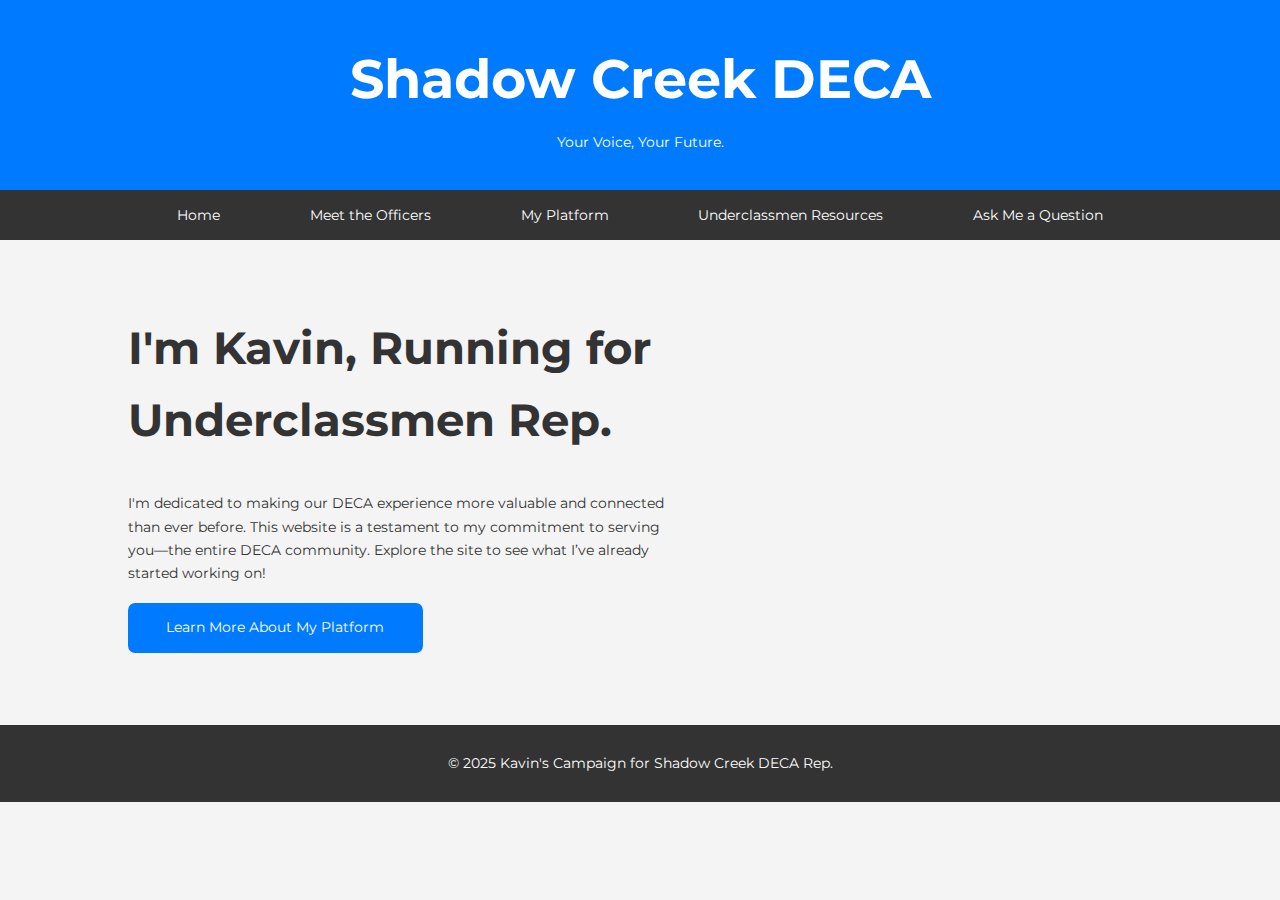
<file: index.html>
<!DOCTYPE html>
<html lang="en">
<head>
    <meta charset="UTF-8">
    <meta name="viewport" content="width=device-width, initial-scale=1.0">
    <title>Shadow Creek DECA - Underclassmen Rep Campaign</title>
    <link href="https://fonts.googleapis.com/css2?family=Montserrat:wght@400;700&display=swap" rel="stylesheet">
    <link rel="stylesheet" href="styles.css">
</head>
<body>

    <header class="main-header reveal">
        <div class="header-content">
            <h1>Shadow Creek DECA</h1>
            <p>Your Voice, Your Future.</p>
        </div>
    </header>

    <nav class="main-nav">
        <ul>
            <li><a href="index.html">Home</a></li>
            <li><a href="officers.html">Meet the Officers</a></li>
            <li><a href="platform.html">My Platform</a></li>
            <li><a href="resources.html">Underclassmen Resources</a></li>
            <li><a href="ask.html">Ask Me a Question</a></li>
        </ul>
    </nav>

    <section id="campaign-intro" class="reveal">
        <div class="container">
            <div class="intro-text">
                <h2>I'm Kavin, Running for Underclassmen Rep.</h2>
                <p>I'm dedicated to making our DECA experience more valuable and connected than ever before. This website is a testament to my commitment to serving you—the entire DECA community. Explore the site to see what I’ve already started working on!</p>
                <a href="platform.html" class="btn">Learn More About My Platform</a>
            </div>
            <div class="intro-image">
                </div>
        </div>
    </section>

    <footer class="main-footer">
        <p>&copy; 2025 Kavin's Campaign for Shadow Creek DECA Rep.</p>
    </footer>

    <script src="script.js"></script>
</body>
</html>
</file>
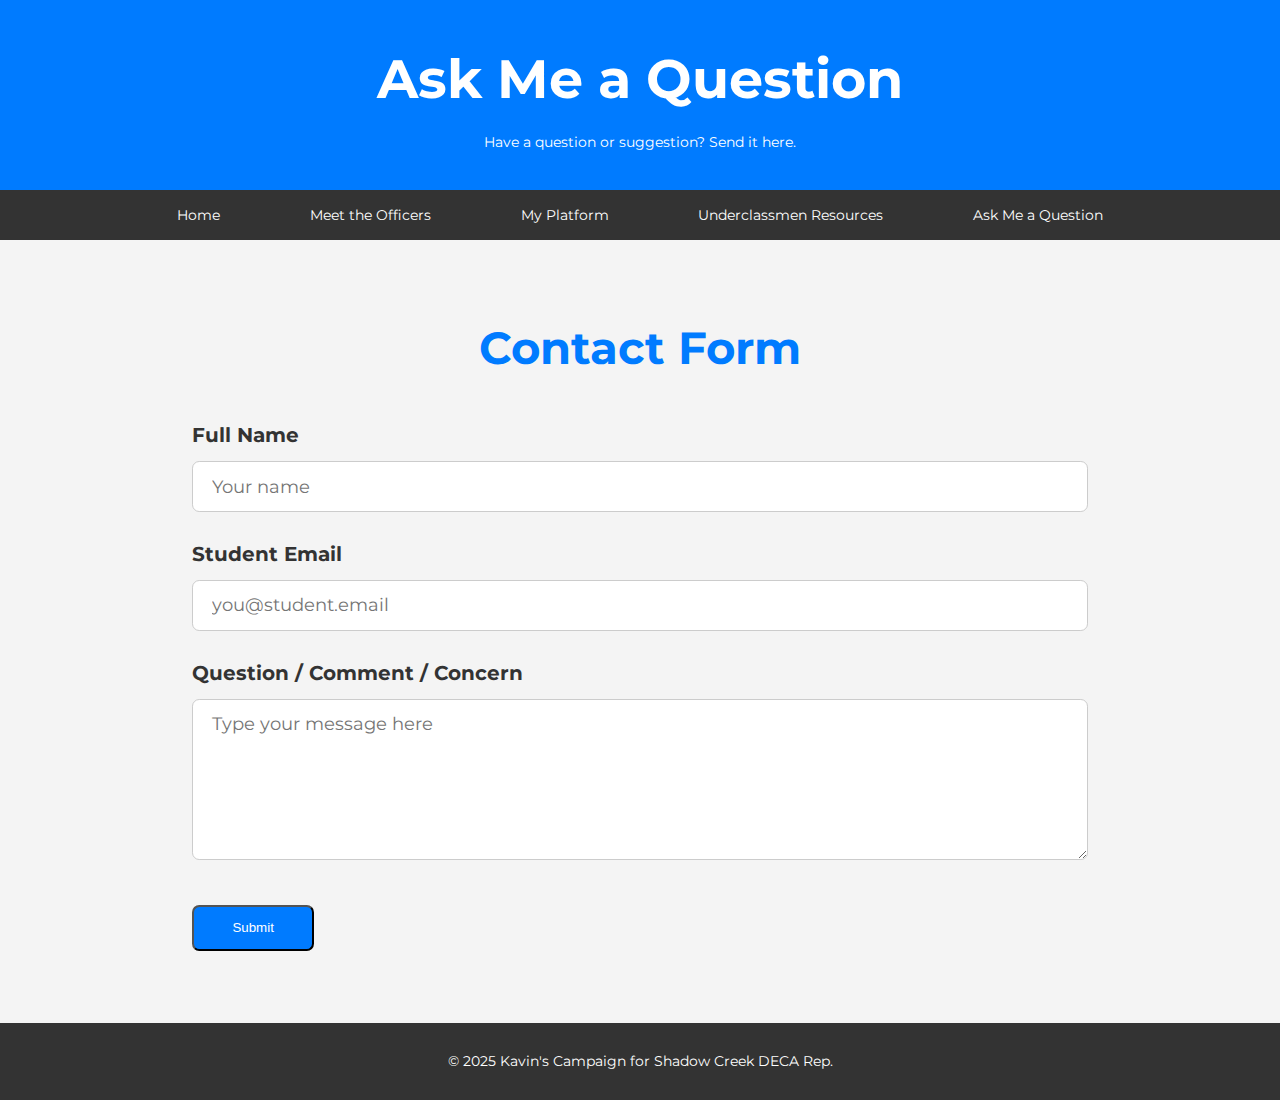
<file: ask.html>
<!DOCTYPE html>
<html lang="en">
<head>
    <meta charset="UTF-8">
    <meta name="viewport" content="width=device-width, initial-scale=1.0">
    <title>Ask Me a Question - Shadow Creek DECA</title>
    <link href="https://fonts.googleapis.com/css2?family=Montserrat:wght@400;700&display=swap" rel="stylesheet">
    <link rel="stylesheet" href="styles.css">
</head>
<body>

    <header class="main-header">
        <div class="header-content">
            <h1>Ask Me a Question</h1>
            <p>Have a question or suggestion? Send it here.</p>
        </div>
    </header>

    <nav class="main-nav">
        <ul>
            <li><a href="index.html">Home</a></li>
            <li><a href="officers.html">Meet the Officers</a></li>
            <li><a href="index.html#platform">My Platform</a></li>
            <li><a href="resources.html">Underclassmen Resources</a></li>
            <li><a href="ask.html">Ask Me a Question</a></li>
        </ul>
    </nav>

    <section id="ask">
        <div class="container">
            <h2>Contact Form</h2>
            <form class="form" action="https://formspree.io/f/your-form-id" method="POST">
                <div class="form-row">
                    <label for="name">Full Name</label>
                    <input type="text" id="name" name="name" placeholder="Your name" required>
                </div>
                <div class="form-row">
                    <label for="email">Student Email</label>
                    <input type="email" id="email" name="email" placeholder="you@student.email" required>
                </div>
                <div class="form-row">
                    <label for="message">Question / Comment / Concern</label>
                    <textarea id="message" name="message" placeholder="Type your message here" rows="6" required></textarea>
                </div>
                <button type="submit" class="btn">Submit</button>
            </form>
        </div>
    </section>

    <footer class="main-footer">
        <p>&copy; 2025 Kavin's Campaign for Shadow Creek DECA Rep.</p>
    </footer>

</body>
</html>
</file>
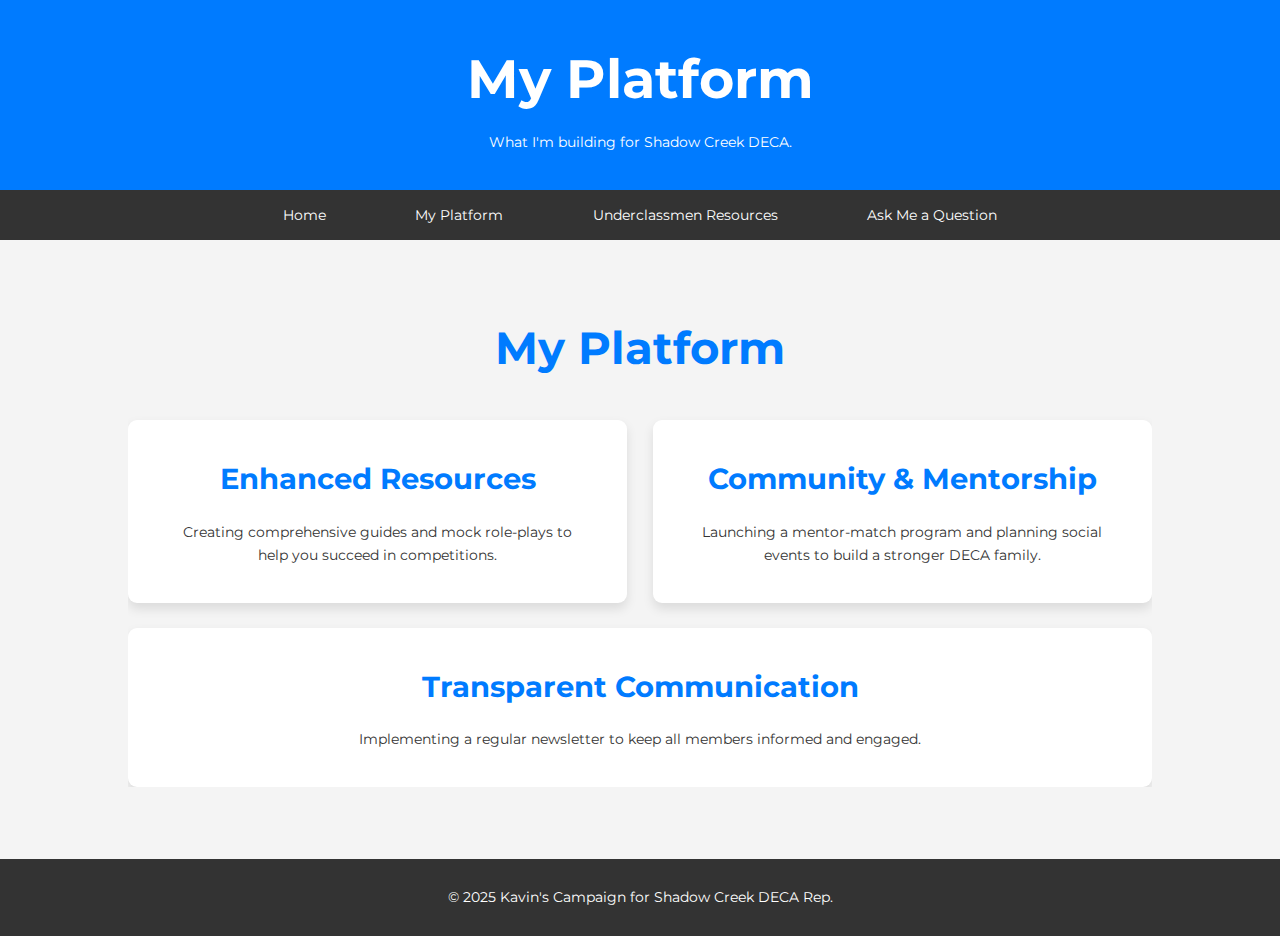
<file: platform.html>
<!DOCTYPE html>
<html lang="en">
<head>
    <meta charset="UTF-8">
    <meta name="viewport" content="width=device-width, initial-scale=1.0">
    <title>My Platform - Shadow Creek DECA</title>
    <link href="https://fonts.googleapis.com/css2?family=Montserrat:wght@400;700&display=swap" rel="stylesheet">
    <link rel="stylesheet" href="styles.css">
</head>
<body>

    <header class="main-header reveal">
        <div class="header-content">
            <h1>My Platform</h1>
            <p>What I'm building for Shadow Creek DECA.</p>
        </div>
    </header>

    <nav class="main-nav">
        <ul>
            <li><a href="index.html">Home</a></li>
            <li><a href="platform.html">My Platform</a></li>
            <li><a href="resources.html">Underclassmen Resources</a></li>
            <li><a href="ask.html">Ask Me a Question</a></li>
        </ul>
    </nav>

    <section id="platform" class="reveal">
        <div class="container">
            <h2>My Platform</h2>
            <div class="platform-cards">
                <div class="card">
                    <h3>Enhanced Resources</h3>
                    <p>Creating comprehensive guides and mock role-plays to help you succeed in competitions.</p>
                </div>
                <div class="card">
                    <h3>Community & Mentorship</h3>
                    <p>Launching a mentor-match program and planning social events to build a stronger DECA family.</p>
                </div>
                <div class="card">
                    <h3>Transparent Communication</h3>
                    <p>Implementing a regular newsletter to keep all members informed and engaged.</p>
                </div>
            </div>
        </div>
    </section>

    <footer class="main-footer">
        <p>&copy; 2025 Kavin's Campaign for Shadow Creek DECA Rep.</p>
    </footer>

    <script src="script.js"></script>
</body>
</html>
</file>
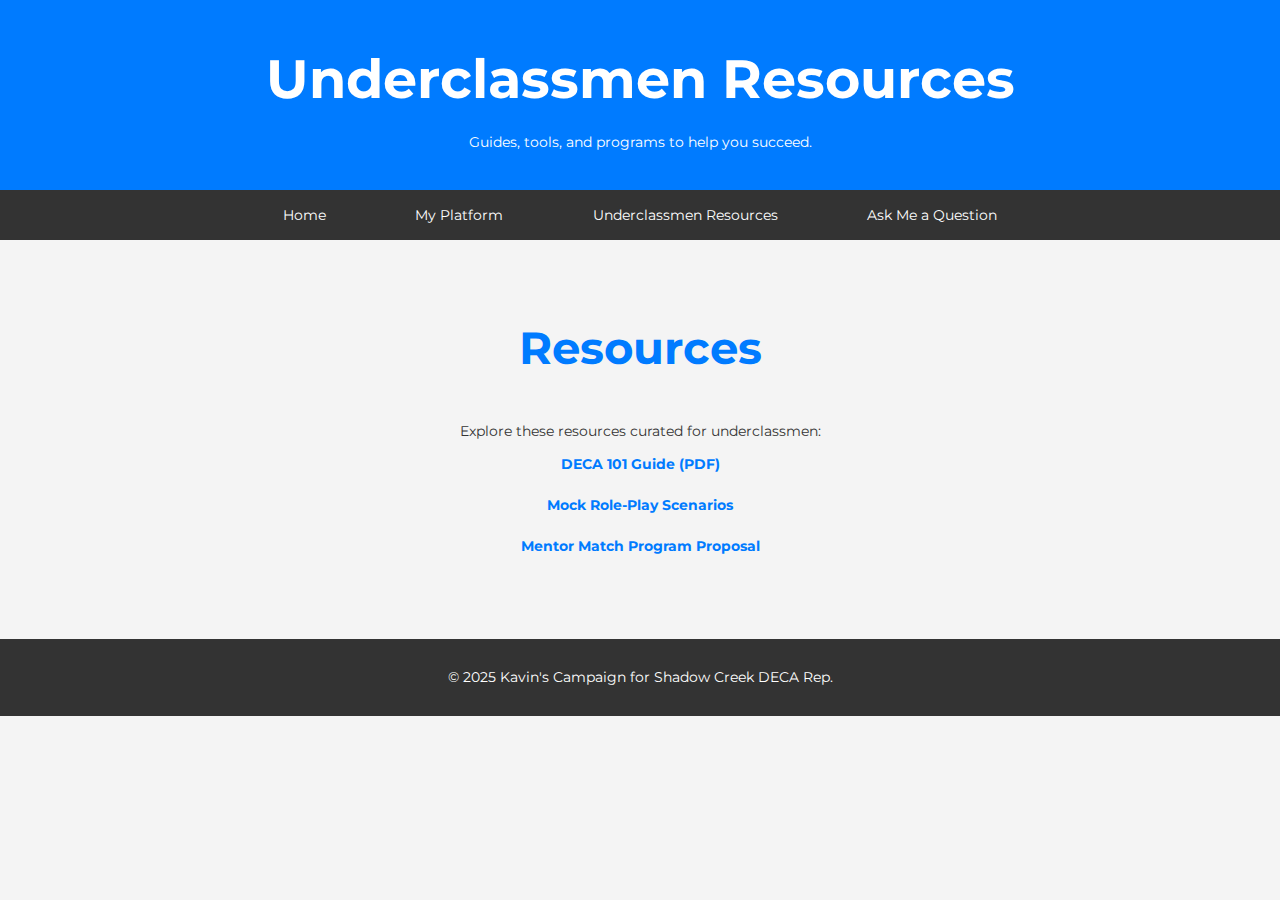
<file: resources.html>
<!DOCTYPE html>
<html lang="en">
<head>
    <meta charset="UTF-8">
    <meta name="viewport" content="width=device-width, initial-scale=1.0">
    <title>Underclassmen Resources - Shadow Creek DECA</title>
    <link href="https://fonts.googleapis.com/css2?family=Montserrat:wght@400;700&display=swap" rel="stylesheet">
    <link rel="stylesheet" href="styles.css">
</head>
<body>

    <header class="main-header reveal">
        <div class="header-content">
            <h1>Underclassmen Resources</h1>
            <p>Guides, tools, and programs to help you succeed.</p>
        </div>
    </header>

    <nav class="main-nav">
        <ul>
            <li><a href="index.html">Home</a></li>
            <li><a href="platform.html">My Platform</a></li>
            <li><a href="resources.html">Underclassmen Resources</a></li>
            <li><a href="ask.html">Ask Me a Question</a></li>
        </ul>
    </nav>

    <section id="resources" class="reveal">
        <div class="container">
            <h2>Resources</h2>
            <p>Explore these resources curated for underclassmen:</p>
            <ul>
                <li><a href="#">DECA 101 Guide (PDF)</a></li>
                <li><a href="#">Mock Role-Play Scenarios</a></li>
                <li><a href="#">Mentor Match Program Proposal</a></li>
            </ul>
        </div>
    </section>

    <footer class="main-footer">
        <p>&copy; 2025 Kavin's Campaign for Shadow Creek DECA Rep.</p>
    </footer>

    <script src="script.js"></script>
</body>
</html>
</file>
<file: styles.css>
/* Basic Reset and Typography */
* {
	margin: 0;
	padding: 0;
	box-sizing: border-box;
}

html {
	font-size: 1.6vh;
}

body {
	font-family: 'Montserrat', sans-serif;
	line-height: 1.6;
	color: #333;
	background-color: #f4f4f4;
}

.container {
	width: 80vw;
	margin: 0 auto;
	overflow: hidden;
}

/* Header & Navigation */
.main-header {
	background: #007bff;
	color: #fff;
	padding: 4vh 0;
	text-align: center;
}

.main-header h1 {
	font-size: 6vh;
	margin-bottom: 1vh;
}

.main-nav {
	background: #333;
	color: #fff;
}

.main-nav ul {
	list-style: none;
	display: flex;
	justify-content: center;
	gap: 2vw;
}

.main-nav ul li a {
	display: block;
	padding: 1.5vh 2.5vw;
	color: #fff;
	text-decoration: none;
	transition: background-color 0.3s;
}

.main-nav ul li a:hover {
	background-color: #555;
}

/* Main Sections */
section {
	padding: 8vh 0;
	text-align: center;
}

h2 {
	font-size: 5vh;
	margin-bottom: 4vh;
	color: #007bff;
}

/* Campaign Intro Section */
#campaign-intro .container {
	display: flex;
	align-items: center;
	justify-content: space-between;
	gap: 4vw;
}

.intro-text {
	flex: 1 1 0;
	text-align: left;
	padding-right: 4vw;
}

.intro-text h2 {
	color: #333;
}

.intro-image {
	flex: 1 1 0;
	max-width: 30vw;
	height: auto;
}

/* Buttons */
.btn {
	display: inline-block;
	background: #007bff;
	color: #fff;
	padding: 1.5vh 3vw;
	text-decoration: none;
	border-radius: 0.8vh;
	margin-top: 2vh;
	transition: background-color 0.3s;
}

.btn:hover {
	background: #0056b3;
}

/* Platform Cards */
.platform-cards {
	display: flex;
	justify-content: space-between;
	gap: 2vw;
	flex-wrap: wrap;
}

.card {
	background: #fff;
	padding: 4vh 3vw;
	border-radius: 1vh;
	box-shadow: 0 0.6vh 1.2vh rgba(0, 0, 0, 0.1);
	flex: 1 1 24vw;
	min-width: 35vw;
}

.card h3 {
	margin-bottom: 2vh;
	color: #007bff;
	font-size: 3.2vh;
}

/* Resources Section */
#resources ul {
	list-style: none;
	padding: 0;
}

#resources li a {
	text-decoration: none;
	color: #007bff;
	font-weight: 700;
	padding: 1vh 0;
	display: block;
}

#resources li a:hover {
	text-decoration: underline;
}

/* Footer */
.main-footer {
	background: #333;
	color: #fff;
	text-align: center;
	padding: 3vh 0;
}

/* Responsive Design */
@media (max-width: 100vh) {
	.main-nav ul {
		flex-direction: column;
	}
	
	.main-nav ul li a {
		padding: 1.2vh 2vw;
	}
	
	#campaign-intro .container {
		flex-direction: column;
	}
	
	.intro-text, .intro-image {
		padding: 0;
		margin-bottom: 4vh;
	}
	
	.platform-cards {
		flex-direction: column;
	}
} 

/* Forms */
.form {
	max-width: 70vw;
	margin: 0 auto;
	text-align: left;
}

.form-row {
	display: flex;
	flex-direction: column;
	margin-bottom: 3vh;
}

.form-row label {
	font-weight: 700;
	margin-bottom: 1vh;
	font-size: 2.2vh;
}

.form-row input,
.form-row textarea {
	width: 100%;
	padding: 1.5vh 1.5vw;
	border: 0.2vh solid #ccc;
	border-radius: 0.8vh;
	font-size: 2vh;
	font-family: 'Montserrat', sans-serif;
	outline: none;
}

.form-row input:focus,
.form-row textarea:focus {
	border-color: #007bff;
	box-shadow: 0 0 0.6vh rgba(0, 123, 255, 0.25);
}

.form .btn {
	align-self: flex-start;
}
</file>
